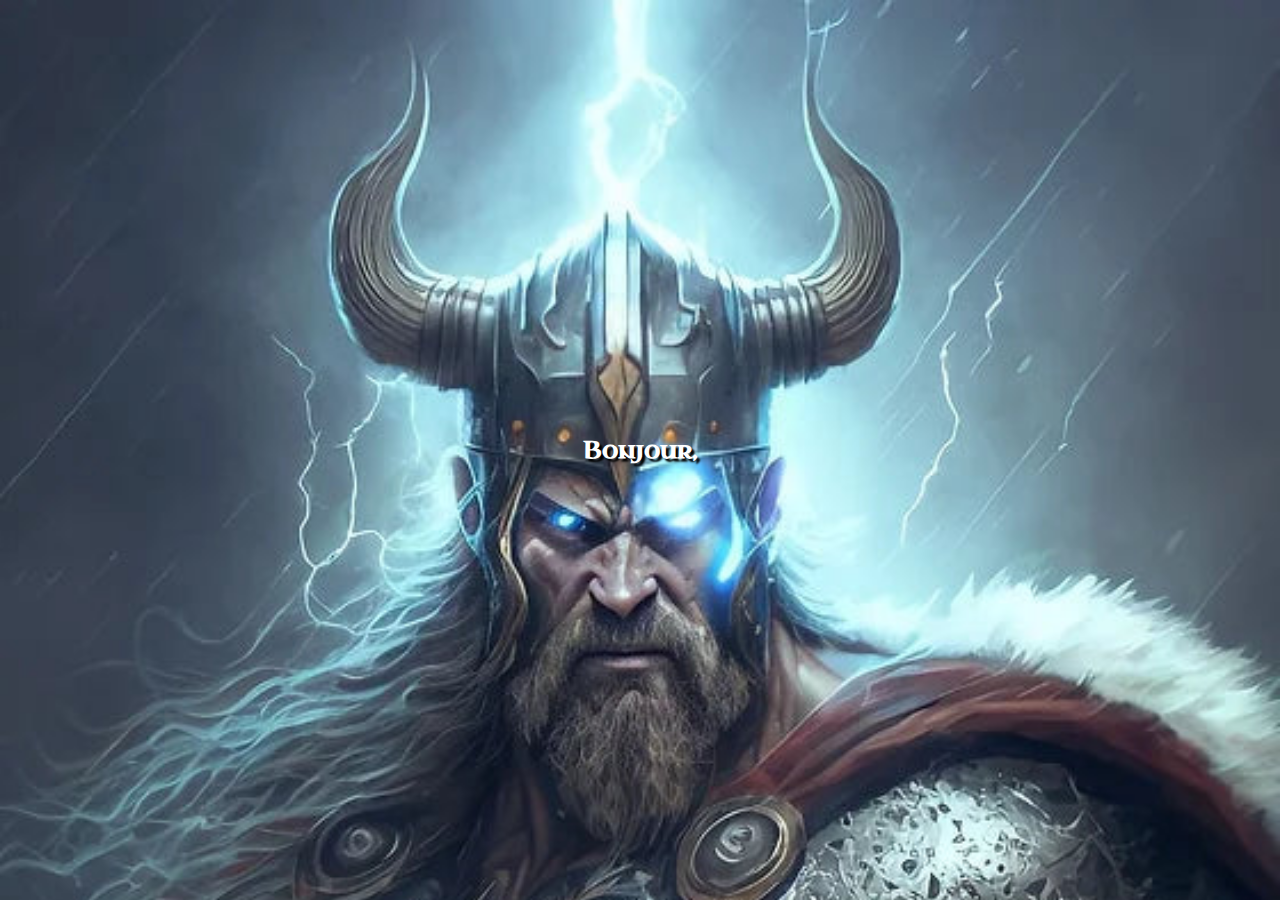
<file: index.html>
<!DOCTYPE html>
<html lang="en">
<head>
    <meta charset="UTF-8">
    <meta name="viewport" content="width=device-width, initial-scale=1.0">
    <meta property="og:title" content="Invitation" />   
    <meta property="og:locale" content="fr_FR">
    <meta property="og:description" content="Prépare-toi pour une journée épique !" />
    <meta property="og:image" content="https://kevindq.github.io/Invitation/img/inv_icon.jpg" />  
    <meta property="og:url" content="https://kevindq.github.io/Invitation/" />
    <meta property="og:type" content="website" />    
    <meta property="og:image:width" content="252" />
    <meta property="og:image:height" content="200" />
    <link
    href="https://cdnjs.cloudflare.com/ajax/libs/font-awesome/6.0.0-beta3/css/all.min.css"
    rel="stylesheet"
    >
    <link rel="stylesheet" href="./style.css">
    <title>Invitation</title>
</head>
<body>
    <main>
        <section class="main">
            <section class="first screen">
                <h2>Bonjour,</h2>
                <h1 id="personal-message">'Prénom'</h1>
                <img src="./img/first-screen.webp" alt="">
            </section> 
           <section class="second screen">
                <h4 class="screen-text one">Tu es invité</h4>
                <h4 class="screen-text two">à la journée</h4>
                <h2 class="screen-text three">VIKING</h2>            
                <img src="./img/second-screen.webp" alt="">
            </section>
            <section class="third screen">    
                <h4 class="screen-text one">le</h4>        
                <h3 class="screen-text two">30 <br> mars</h3>
                <img src="./img/third-screen.jpg" alt="">
            </section>
            <section class="fourth screen">
                <h4 class="screen-text one">Au programme :</h4>
                <h3 class="screen-text two">. Repas nordique</h3>
                <h3 class="screen-text three">. Activités <br> festives</h3>
                <img src="./img/fourth-screen.jpg" alt="">
            </section>
            <section class="fifth screen">
                <h3 class="screen-text one">Je compte sur <br> ta présence</h3>
                <h1 id="personal-message-two" class="screen-text two">'Prénom' !</h1>
                <img src="./img/fifth-scrren.jpg" alt="">
            </section>  
        </section> 
        <section class="buttons">
            <button id="menu-btn">
                <span id="menu-btn-one">Voir le menu</span>
                <span id="menu-btn-two">Fermer le menu</span> </button>
            <button id="restart-button" style="display: none;">
                <i class="fas fa-redo"></i>
            </button>
            <article id="menu">
                <ul>
                    <li>MENU</li>
                    <li>---</li>
                    <li>Skol de bienvenue</li>
                    <li>-</li>
                    <li>Salade nordique</li>
                    <li>-</li>
                    <li>Volaille façon viking </li>
                    <li>-</li>
                    <li>Voyage a jotunheim</li>
                    <li>-</li>
                    <li>Remise des offrandes </li>
                    <li>-</li>
                    <li>Douceur de midgard</li>
                </ul>
            </article>   
        </section>            
    </main>  
    
     
    <script src="./script.js"></script>
</body>
</html>
</file>
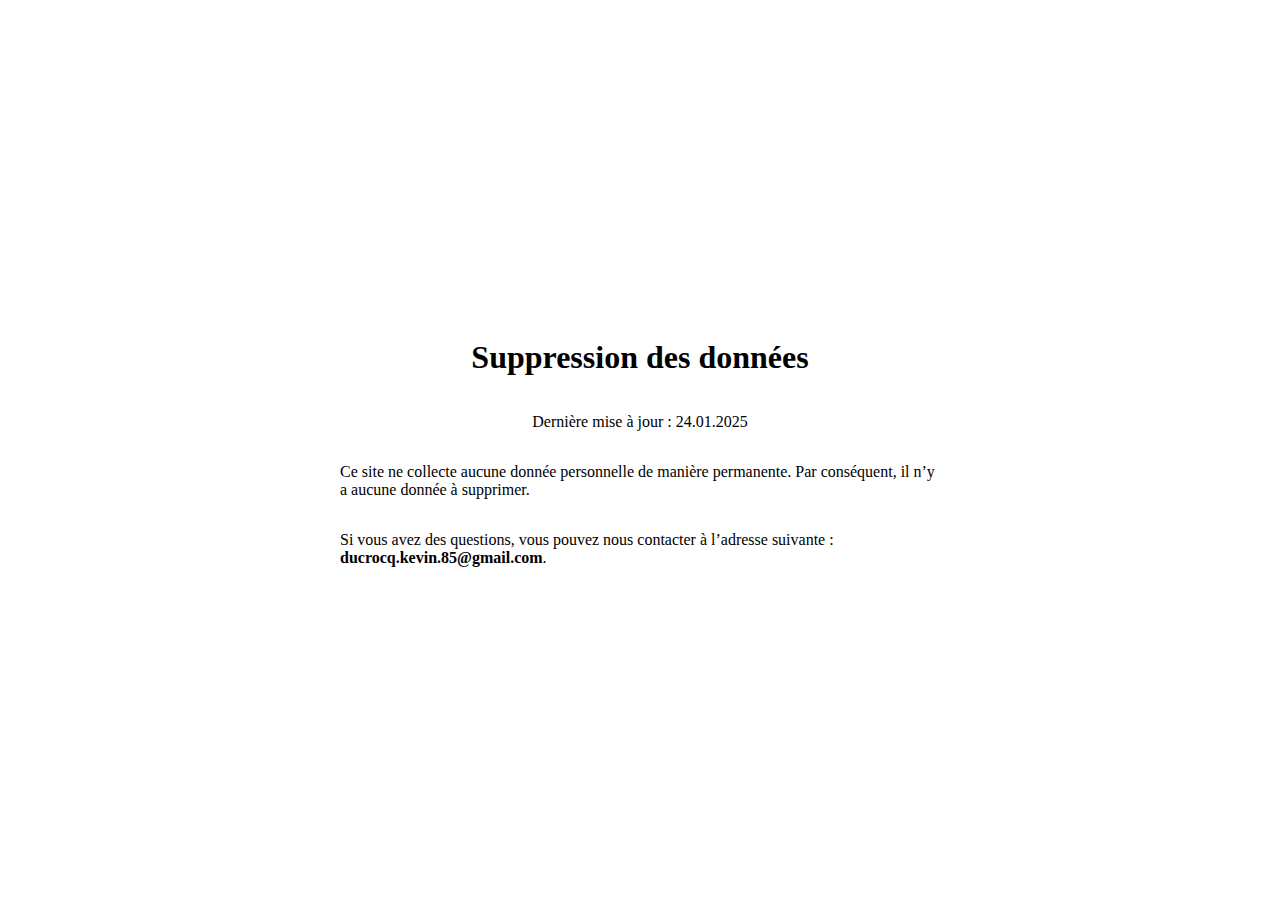
<file: data-deletion.html>
<!DOCTYPE html>
<html lang="fr">
<head>
  <meta charset="UTF-8">
  <meta name="viewport" content="width=device-width, initial-scale=1.0">
  <title>Suppression des données</title>
  <style>
    body
    {
        display: flex;
        flex-direction: column;
        align-items: center;
        justify-content: center;
        height: 100vh;
        width: 600px;
        margin: 0 auto;
    }
  </style>
</head>
<body>
  <h1>Suppression des données</h1>
  <p>Dernière mise à jour : 24.01.2025</p>
  <p>Ce site ne collecte aucune donnée personnelle de manière permanente. Par conséquent, il n’y a aucune donnée à supprimer.</p>
  <p>Si vous avez des questions, vous pouvez nous contacter à l’adresse suivante : <strong>ducrocq.kevin.85@gmail.com</strong>.</p>
</body>
</html>
</file>
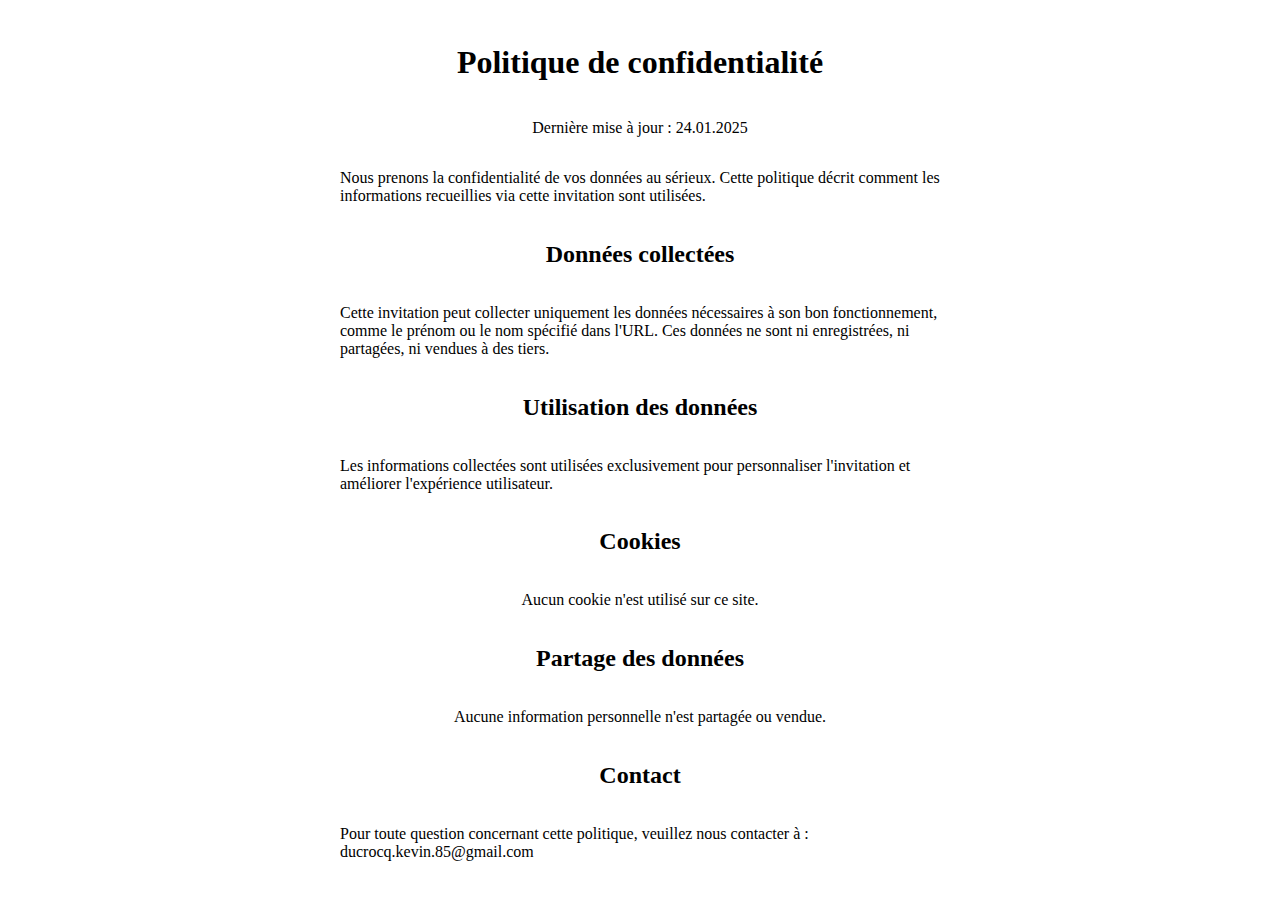
<file: privacy-policy.html>
<!DOCTYPE html>
<html lang="fr">
<head>
  <meta charset="UTF-8">
  <meta name="viewport" content="width=device-width, initial-scale=1.0">
  <title>Politique de confidentialité</title>
  <style>
    body
    {
        display: flex;
        flex-direction: column;
        align-items: center;
        justify-content: center;
        height: 100vh;
        width: 600px;
        margin: 0 auto;
    }
  </style>
</head>
<body>
  <h1>Politique de confidentialité</h1>
  <p>Dernière mise à jour : 24.01.2025</p>
  <p>Nous prenons la confidentialité de vos données au sérieux. Cette politique décrit comment les informations recueillies via cette invitation sont utilisées.</p>
  <h2>Données collectées</h2>
  <p>Cette invitation peut collecter uniquement les données nécessaires à son bon fonctionnement, comme le prénom ou le nom spécifié dans l'URL. Ces données ne sont ni enregistrées, ni partagées, ni vendues à des tiers.</p>
  <h2>Utilisation des données</h2>
  <p>Les informations collectées sont utilisées exclusivement pour personnaliser l'invitation et améliorer l'expérience utilisateur.</p>
  <h2>Cookies</h2>
  <p>Aucun cookie n'est utilisé sur ce site.</p>
  <h2>Partage des données</h2>
  <p>Aucune information personnelle n'est partagée ou vendue.</p>
  <h2>Contact</h2>  
  <p> Pour toute question concernant cette politique, veuillez nous contacter à : ducrocq.kevin.85@gmail.com</p>
</body>  
</html>
</file>
<file: style.css>
@import url('https://fonts.googleapis.com/css2?family=Poppins:ital,wght@0,100;0,200;0,300;0,400;0,500;0,600;0,700;0,800;0,900;1,100;1,200;1,300;1,400;1,500;1,600;1,700;1,800;1,900&display=swap');
@import url('https://fonts.googleapis.com/css2?family=Uncial+Antiqua&display=swap');
@font-face {
    font-family: viking;
    src:     
    url(./vikingn.ttf)
}

*
{
    margin: 0;
    padding: 0;
    box-sizing: border-box;
    font-family: "Uncial Antiqua", serif;
}

  main 
  {    
    overflow: hidden;
    .main 
    {
        display: flex;
        flex-direction: column;
        height: 100vh;
        width: 100vw;
        transition: transform 1s ease-in-out;
        .screen
        {
            position: relative;
            flex: 0 0 100vh; /* Chaque section occupe 100% de la hauteur */
            display: flex;
            flex-direction: column;
            justify-content: center;
            align-items: center;
            text-align: center;
            font-size: 24px;
            color: white;
            text-shadow: 3px 3px 2px rgb(0, 0, 0);             
            img
            {
              position: absolute;
              z-index: -1;
              object-fit: cover;
              height: 100%;
              width: 100%;                   
            }
        }
    }
    .buttons
    {      
      #restart-button 
      {
        z-index: 1000;
        position: absolute;
        bottom: 25px;
        left: 20%;
        transform: translateX(-50%);
        padding: 15px;
        background-color: rgba(2, 2, 2, 0.8);
        color: rgb(238, 238, 238);
        border: 1px solid grey;
        border-radius: 50%;
        font-size: 24px;
        cursor: pointer;
        display: none; /* Caché au départ */        
        box-shadow: 0 4px 6px rgba(0, 0, 0, 0.1);        
      }
      #menu-btn
      {
        z-index: 1000;
        position: absolute;
        bottom: 30px;
        left: 40%;  
        overflow: hidden;           
        padding: 10px;
        background-color: rgba(14, 14, 14, 0.5);
        color: rgb(31, 226, 252);
        border: 1px solid rgb(231, 231, 231);
        border-radius: 5px;
        font-size: 18px;
        cursor: pointer;
        display: none; /* Caché au départ */        
        box-shadow: 0 4px 6px rgba(0, 0, 0, 0.1);  
        #menu-btn-one
        {
          transition: 0.5s;
        }  
        #menu-btn-two
        {
          display: none;          
        } 
        &.toggle        
        {
          background-color: rgba(172, 172, 172, 0.5);
          color: rgba(14, 14, 14);
          #menu-btn-one
        {
          display: none;
        } 
          #menu-btn-two
          {
            display: block;
          } 
        }    
      }
    }
    #menu
    {
      position: absolute;
      top: 15px;
      left: 50%;
      transform: translateX(-50%);
      background-color: rgba(255, 255, 255, 0.5);
      backdrop-filter: blur(10px);
      color: rgb(31, 31, 31);
      text-shadow: 0px 2px 10px rgb(219, 169, 32);  
      border-radius: 10px;
      width: 90%;
      overflow: hidden;
      height: 0;
      transition: height 0.5s;      
      ul
      {        
        li
        {
          list-style-position: inside;
          list-style-type: none;
          margin: 8px 0;
          text-align: center;
          font-size: 1.2em;
        }
      }
      &.toggle
      {
        height: 75%;
        padding: 20px;
      }    
    }    
} 
  .first
  { 
    h2
    {
      position: absolute;
      font-size: 1em; 
      animation: fadeInTop 1s forwards;     
    }
    h1
    {
      position: absolute;
      font-size: 3em;      
      animation: fadeInBottomFirst 4s forwards; 
      animation-delay: 0.5s;
      bottom: -100px;
      color: #29d1c9;
    }
    img
    {
      animation: blurEffect 5s forwards; 
    }
    
  }
  .second 
  {     
    .screen-text
    {
      position: absolute;
      &.one
      {
        animation: fadeInLeft 1s forwards ; 
        animation-delay: 7s;
        top: 120px;
        left: -180px;
      }
      &.two
      {
        animation: fadeInRight 1s forwards;
        animation-delay: 8s;
        top: 190px;
        right: -180px;
      }
      &.three
      {
        animation: fadeIn 2s forwards;
        animation-delay: 9.5s;
        opacity: 0;
        font-family: viking;
        color: #29d1c9;
        font-size: 2.3em;          
      }
      &.four
      {
        animation: fadeInBottom 1.5s forwards; 
        animation-delay: 10s;
        bottom: -180px;
      }
      
    }
    img
      {
        animation: blurEffect 5s forwards; 
        animation-delay: 7s;
      }
  }
  .third 
  {     
    .screen-text
    {
        font-size: 1.2em;
        animation: scaleIn 1s forwards;
        animation-delay: 13s;
        position: absolute;
        transform: scale(0);
        &.one
        {
          font-size: 0.5em;
          top: 30%;
        }
        &.two
        {
          animation-delay: 14s;
          color: #29d1c9;
        }        
    }
    img
      {
        animation: blurEffect 5s forwards; 
        animation-delay: 13s;
      }
  }
  .fourth 
  { 
    .screen-text
    {
      position: absolute;
      width: 100%;
      &.one
      {
        animation: fadeInTopTwo 2s forwards;
        animation-delay: 18s;
      } 
      &.two
      {
        animation: fadeInLeft 1s forwards ;
        top: 300px;
        left: -350px;
        animation-delay: 19.5s;
        color: #29d1c9;
      }
      &.three
      {
        animation: fadeInRight 1s forwards ;
        top: 400px;
        right: -380px;
        animation-delay: 20.5s;
        color: #29d1c9;
      }         
    }
    img
      {
        animation: blurEffect 5s forwards; 
        animation-delay: 18s;
      } 
  }
  .fifth 
  {  
    .screen-text     
    {      
      position: absolute;
      width: 100%;
      transform: scale(0);
      &.one
      {
        top: 180px;        
        font-size: 0.5em;
        animation: scaleIn 1s forwards;
        animation-delay: 25s;
      }
      &.two
      {
        font-size: 1.2em;  
        animation: scaleIn 2s forwards;   
        animation-delay: 26s;
        color: #29d1c9;
      }            
    }
    img
      {
        animation: blurEffect 5s forwards; 
        animation-delay: 25s;
      }
  }
  @media screen and (orientation: landscape) and (min-width: 695px) {
    main {
      section {
        height: 100%;
        img 
        {          
          top: 0 !important;          
          height: auto !important;                    
          width: 100% !important;          
        }
      }
    }
  }
  /* Animations */
  /* Ecran 1 */
  @keyframes fadeInTop
  {
    from
    {
      top: -100px;
    }
    to
    {
      top: 250px;
    }
  }
  @keyframes fadeInBottomFirst
  {
    0%
    {
      bottom: -100px;
    }
    25%
    {
      bottom: 250px;
    }
    50%
    {
      bottom: 250px;
      transform: scale(1.1);
      opacity: 1;
    }
    75%
    {
      transform: scale(1);
    }
    100%
    {      
      bottom: 250px;
      transform: scale(1);
    }
  }
/**/
/* Ecran 2 */
  @keyframes fadeInLeft
  {
    from
    {
      left: -180px;
    }
    to
    {
      left: 50%;
      transform: translateX(-50%);
    }
  }
  @keyframes fadeInRight
  {
    from
    {
      right: -180px;
    }
    to
    {
      right: 50%;
      transform: translateX(50%);
    }
  }
  @keyframes fadeIn
  {
    0%
    {
      opacity: 0;
      font-size: 1px;
    }
    30%
    {
      opacity: 1;
      font-size: 2.5em;
      transform: scale(1.5);
    }    
    100%
    {
      opacity: 1;
      transform: scale(1);
    }
  }
  @keyframes fadeInBottom
  {
    from
    {
      bottom: -180px;
    }
    to
    {
      bottom: 250px;      
    }
  }
  /**/
  @keyframes scaleIn
  {
    from
    {
      transform: scale(0);
    }
    to
    {
      transform: scale(2.5);
    }
  }
  @keyframes fadeInTopTwo
  {
    from
    {
      top: -100px;
    }
    to
    {
      top: 150px;
    }
  }
  @keyframes blurEffect
  {
    0%
    {
      filter: grayscale(0) blur(0);      
    }
    50%
    {
      filter: grayscale(0) blur(0);
    }
    100%
    {
      filter: grayscale(0.9) blur(5px);
    }
  }
</file>
